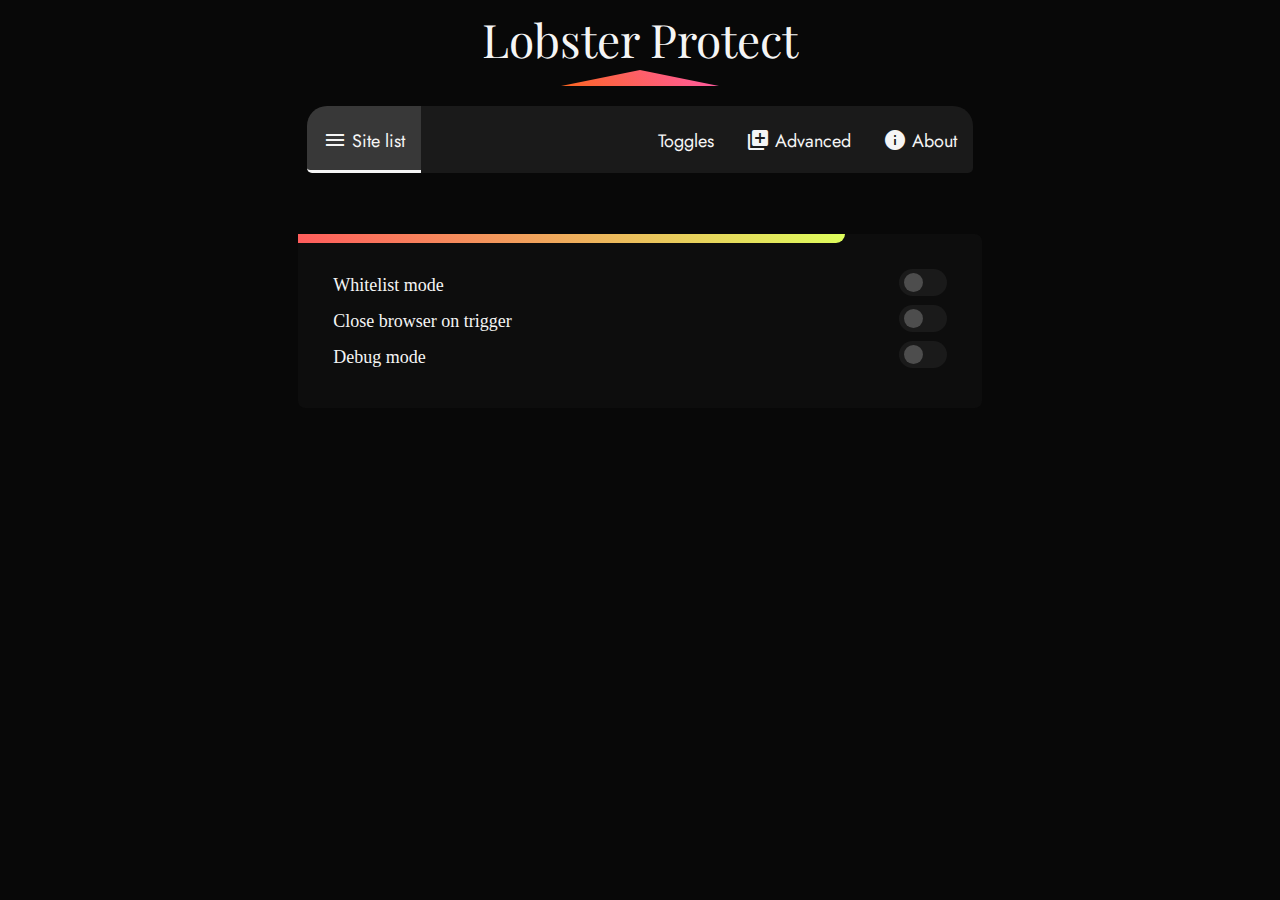
<file: page/index.html>
<!DOCTYPE html>
<html>

<head>
	<title>LobsterProtect | Settings</title>
	
	<!-- Preconnecting to google fonts -->
	<link rel="preconnect" href="https://fonts.googleapis.com">
	<link rel="preconnect" href="https://fonts.gstatic.com" crossorigin>
	
	<!-- Some fonts from google fonts -->
	<!--¿reg-->
	
		<!-- Playfair -->
		<link href="https://fonts.googleapis.com/css2?family=Playfair+Display:ital,wght@0,400..900;1,400..900&display=swap" rel="stylesheet">
		
		<!-- Jost -->
		<link href="https://fonts.googleapis.com/css2?family=Jost:ital,wght@0,100..900;1,100..900&display=swap" rel="stylesheet">
	<!--?reg-->
	
	<!-- Icons from google fonts -->
	<!--¿reg-->
	<link href="https://fonts.googleapis.com/icon?family=Material+Icons" rel="stylesheet">
	<!--?reg-->
	
	<!-- Modular stylesheets -->
	<link rel="stylesheet" href="styles/classes.css"> <!-- Classes for certain items -->
	<link rel="stylesheet" href="styles/globals.css"> <!-- Styling elements themselves -->
	<link rel="stylesheet" href="styles/ids.css"> <!-- Unique things that aren't elements. -->
	
	<link rel="stylesheet" href="styles/vars.css"> <!-- variables for the previous css files -->
	
</head>

<body>
	<h1 id="title">Lobster Protect</h1>
	
	<!-- Navigation bar --> 
	<!--¿reg-->
	<nav>
		
		<label class="navbar-button">
			<input name="navbar" type="radio" class="navbar-inv-radio" checked="true">
			<span class="navbar-button-bg navbar-left"></span>
			<span class="navbar-button-text">
				<span class="material-icons navbar-icon">
					menu
				</span> Site list
			</span>
		</label>
		
		<label class="navbar-button">
			<input name="navbar" type="radio" class="navbar-inv-radio" >
			<span class="navbar-button-bg"></span>
			<span class="navbar-button-text">
				<span class="material-icons navbar-icon">
					toggle_on
				</span> Toggles
			</span>
		</label>
		
		
		<label class="navbar-button">
			<input name="navbar" type="radio" class="navbar-inv-radio">
			<span class="navbar-button-bg"></span>
			<span class="navbar-button-text">
				<span class="material-icons navbar-icon">
					library_add
				</span> Advanced
			</span>
		</label>
		
		<label class="navbar-button">
			<input name="navbar" type="radio" class="navbar-inv-radio">
			<span class="navbar-button-bg navbar-right"></span>
			<span class="navbar-button-text">
				<span class="material-icons navbar-icon">
					info
				</span> About
			</span>
		</label>
	</nav>
	<!--?reg-->
	
	<!-- 
	The funny swapping area.
	These divs are all hidden and shown with javascript when the user clicks on the navbar, 
	so we can display an animation when we change sections 
	-->
	<!--¿reg-->
	<div class="wrapper-center separate-top">
		
		<!-- Site list section -->
		<!-- ¿reg -->
		<section id="sitelist-section">
			
		</section>
		<!-- ?reg -->
		
		
		<!-- The toggles section. -->
		<!-- ¿reg -->
		<section id="toggles-section">
			<div id="toggles-section-bg">
				
				<table id="toggles-section-table">
					
					<!--Whitelist Mode toggle ¿reg-->
					<tr>
						
						<!-- The name of the setting -->
						<td>
							<div class="tooltip-container">
								Whitelist mode
								<span class="tooltip-text">
									Any site that isn't on the site list now triggers Lobster Protect.
								</span>
							</div>
						</td>
						
						<!-- The toggle button -->
						<td>
							<label class="switch-container">
								<input type="checkbox" class="inv-checkbox">
								<span class="switch-bg"></span>
								<span class="switch-border"></span>
							</label>
						</td>
					</tr>
					<!--?reg-->
					
					<!-- Close browser on trigger toggle ¿reg-->
					<tr>
						
						<!-- The name of the setting -->
						<td>
							<div class="tooltip-container">
								Close browser on trigger
								<span class="tooltip-text">
									This is a tooltip.
								</span>
							</div>
						</td>
						
						<!-- The toggle button -->
						<td>
							<label class="switch-container">
								<input type="checkbox" class="inv-checkbox">
								<span class="switch-bg"></span>
								<span class="switch-border"></span>
							</label>
						</td>
					</tr>
					<!--?reg-->
					
					<!-- Debug Mode toggle ¿reg-->
					<tr>
						
						<!-- The name of the setting -->
						<td>
							<div class="tooltip-container">
								Debug mode
								<span class="tooltip-text">
									This is a tooltip.
								</span>
							</div>
						</td>
						
						<!-- The toggle button -->
						<td>
							<label class="switch-container">
								<input type="checkbox" class="inv-checkbox">
								<span class="switch-bg"></span>
								<span class="switch-border"></span>
							</label>
						</td>
					</tr>
					<!--?reg-->
					
				</table>
			</div>
		</section>
		<!--?reg-->
		
		
	</div>
	<!--?reg-->
	
	
	
</body>

</html>
</file>
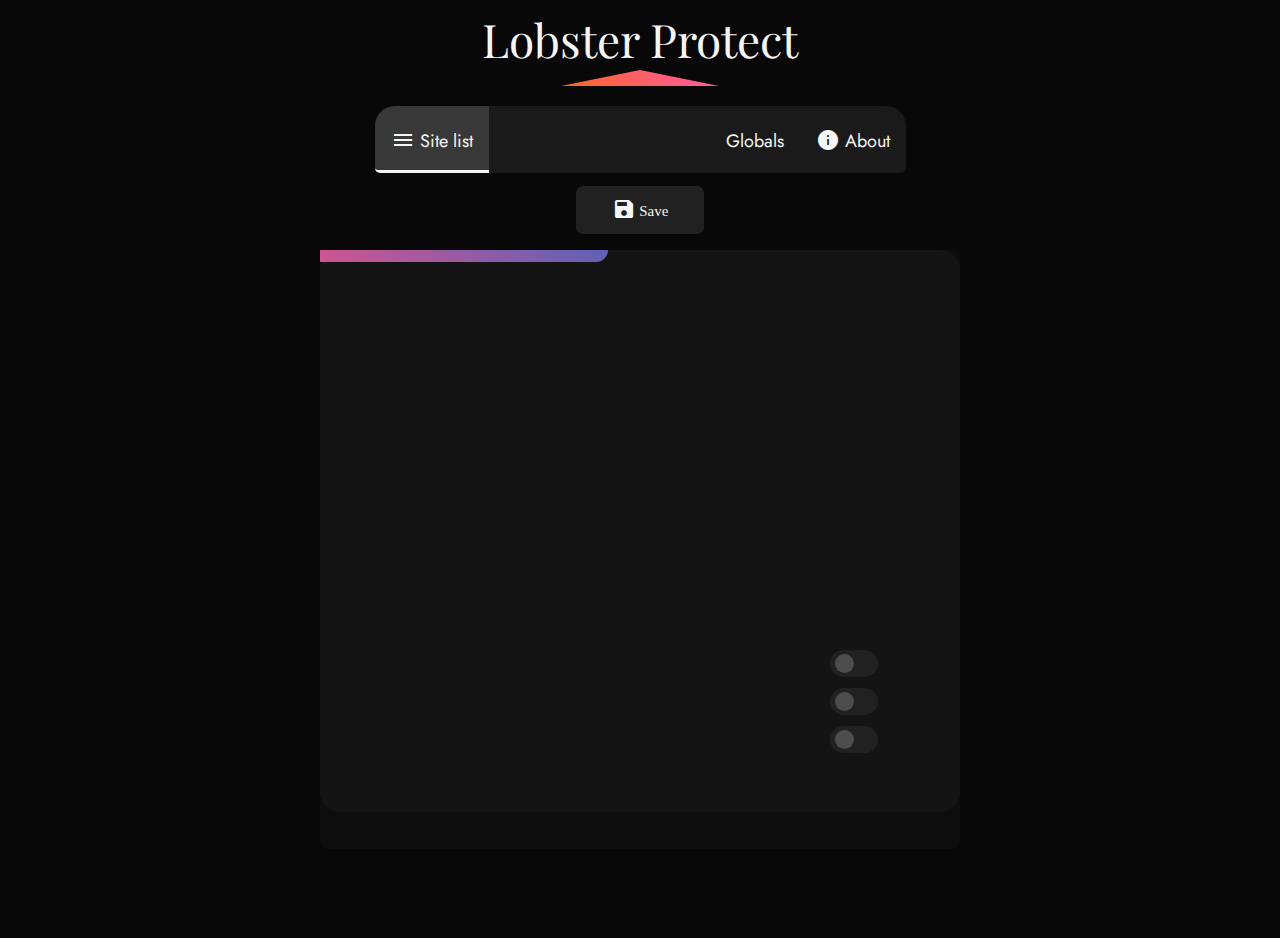
<file: src/options_page/index.html>
<!DOCTYPE html>
<html>

<head>
	<meta charset="UTF-8" name="viewport" content="width=device-width, initial-scale=1">
	<title>LobsterProtect | Settings</title>

	<!-- Preconnecting to google fonts -->
	<link rel="preconnect" href="https://fonts.googleapis.com">
	<link rel="preconnect" href="https://fonts.gstatic.com" crossorigin>

	<!-- Some fonts from google fonts -->
	<!--¿reg-->

	<!-- Playfair -->
	<link href="https://fonts.googleapis.com/css2?family=Playfair+Display:ital,wght@0,400..900;1,400..900&display=swap"
		rel="stylesheet">

	<!-- Jost -->
	<link href="https://fonts.googleapis.com/css2?family=Jost:ital,wght@0,100..900;1,100..900&display=swap"
		rel="stylesheet">

	<!-- Roboto Flex -->
	<link href="https://fonts.googleapis.com/css2?family=Roboto+Flex:opsz,wght@8..144,100..1000&display=swap"
		rel="stylesheet">


	<!--?reg-->

	<!-- Icons from google fonts -->
	<!-- 
	Yes i know you're supposed to only import the ones you're using, 
	but idc i don't wanna be going back up here every time i want a new icon frick u
	-->
	<link href="https://fonts.googleapis.com/icon?family=Material+Icons" rel="stylesheet">

	<!-- Modular stylesheets -->
	<link rel="stylesheet" href="styles/classes.css"> <!-- Classes for certain items -->
	<link rel="stylesheet" href="styles/globals.css"> <!-- Styling elements themselves -->
	<link rel="stylesheet" href="styles/ids.css"> <!-- Unique things that aren't elements. -->

	<link rel="stylesheet" href="styles/vars.css"> <!-- variables for the previous css files -->

	<!-- Utils for the below js file -->
	<script src="../utils/classes.js"></script>
	<script src="../utils/enums.js"></script>

	<script src="js/main.js"></script>
	<script src="js/init.js"></script>
</head>

<body class="preload">
	<h1 id="title">Lobster Protect</h1>

	<!-- Navigation bar -->
	<!--¿reg-->
	<nav>

		<label class="navbar-button">
			<input name="navbar" type="radio" class="navbar-inv-radio" ref="sitelist-section" checked="true">
			<span class="navbar-button-bg navbar-left"></span>
			<span class="navbar-button-text">
				<span class="material-icons navbar-icon">
					menu
				</span> Site list
			</span>
		</label>

		<label class="navbar-button">
			<input name="navbar" type="radio" class="navbar-inv-radio" ref="globals-section">
			<span class="navbar-button-bg"></span>
			<span class="navbar-button-text">
				<span class="material-icons navbar-icon">
					toggle_on
				</span> Globals
			</span>
		</label>

		<label class="navbar-button">
			<input name="navbar" type="radio" class="navbar-inv-radio" ref="about-section">
			<span class="navbar-button-bg navbar-right"></span>
			<span class="navbar-button-text">
				<span class="material-icons navbar-icon">
					info
				</span> About
			</span>
		</label>
	</nav>
	<!--?reg-->

	<!-- 
	The funny swapping area.
	These divs are all hidden and shown with javascript when the user clicks on the navbar, 
	so we can display an animation when we change sections 
	-->
	<!--#####################################################-->
	<div class="wrapper-center separate-top">

		<!-- The SAVE button -->
		<label class="button-hb save-button separate-bottom clean">
			<span class="button-bg" id="stay-clean">
				<span class="button-text">
					<!-- icon -->
					<span class="material-icons navbar-icon">
						save
					</span>
					Save
				</span>
			</span>
			<button id="save-button" class="inv-button"></button>
		</label>

		<div class="outer">
			<!-- Site list section -->
			<section id="sitelist-section" class="inner content-show">
				<!-- ¿reg -->
				<h1 class="title-2 grad-underline">Site list</h1>

				<!-- Addsite button -->
				<div id="entry-handler-container">
					<!-- The entry data -->
					<input type="text" class="input-prompt" placeholder="www.hostname.com" id="entry-name-input">

					<!-- the button. -->
					<label class="button-hb">
						<span class="button-bg">
							<span class="button-text">
								<!-- icon -->
								<span class="material-icons">
									add
								</span>
							</span>
						</span>
						<button id="addsite-button-inv-button" class="inv-button"></button>
					</label>
				</div>

				<div id="sitelist-container">
					<span id="sitelist-header-name" class="grad-underline">Site name</span>
					<span id="sitelist-header-options" class="grad-underline">Options</span>

					<!-- The items below are generated by javascript. They correspond to the entries. -->
				</div>

				<!-- The placeholder that we only show when there's no sites on the site list. -->
				<div id="sitelist-placeholder-container">
					<span id="placeholder-title">
						🥳Welcome to LobsterProtect!
					</span>

					<span id="placeholder-body">
						It seems like you don't have any sites loaded... No worries! You can add some yourself using the input
						above! —
						Or use one of these sitelist presets!
					</span>

					<!-- The placeholder buttons -->
					<div id="presets-container">
						<label class="preset-hitbox">
							<span class="preset-name">Lobster 🦞</span>
							<input type="button" class="inv-button preset-button">
						</label>

						<label class="preset-hitbox">
							<span class="preset-name">Responsible Adult 👷‍♂️</span>
							<input type="button" class="inv-button preset-button"
								args='["www.instagram.com", "www.tiktok.com", "www.facebook.com", "www.reddit.com", "old.reddit.com"]'>
						</label>

						<label class="preset-hitbox">
							<span class="preset-name">No-no sites ❌</span>
							<input type="button" class="inv-button preset-button">
						</label>
					</div>
				</div>
			</section>
			<!-- ?reg -->

			<!-- The Globals section. -->
			<section id="globals-section" class="inner content-hide">
				<!-- ¿reg -->
				<div id="globals-section-bg">

					<div class="globals-area-container">
						<span class="grad-underline globals-area-title">Trigger options</span>

						<!-- option -->
						<div class="tooltip-container">
							Action
							<span class="tooltip-text">
								Determines what LobsterProtect will do when it detects you are on a forbidden site.
							</span>
						</div>

						<!-- button -->
						<select class="select-prompt dirty" id="action-select">
							<option value="1">Close the browser.</option>
							<option value="2">Redirect to another site.</option>
						</select>

						<!-- ### New row. ### -->

						<!-- option -->
						<div class="tooltip-container">
							Redirect URL
							<span class="tooltip-text">
								If <b>Action</b> is 'Redirect to another site'.<br> You will be redirected to the site you put in here.
							</span>
						</div>

						<!-- button -->
						<input type="text" class="input-prompt small-prompt dirty" placeholder="www.hostname.com"
							id="redirect-url-input">

					</div>

					<div class="globals-area-container">
						<span class="grad-underline globals-area-title">Toggles area</span>

						<!-- option -->
						<div class="tooltip-container">
							Whitelist mode
							<span class="tooltip-text">
								Any site that <i>isn't</i> on the site list now triggers LobsterProtect.
							</span>
						</div>

						<!-- button -->
						<label class="switch-container dirty">
							<input type="checkbox" class="inv-checkbox" id="whitelist-inv-checkbox">
							<span class="switch-bg"></span>
							<span class="switch-border"></span>
						</label>

						<!-- ### new row. ### -->

						<!-- option -->
						<div class="tooltip-container">
							Trigger-happy mode
							<span class="tooltip-text">
								Treats the site list as a list of keywords to look for in the hostname instead of explicit hostnames.
								E.g: <br>
								An entry with a name of <code>discord</code> or <code>www.discord.com</code> won't trigger when you're
								on
								<code>discord.com</code> if Trigger-happy is disabled, because neither <code>discord</code> nor
								<code>www.discord.com</code>
								match <strong>exactly</strong> with <code>discord.com</code>.
							</span>
						</div>

						<!-- button -->
						<label class="switch-container dirty">
							<input type="checkbox" class="inv-checkbox" id="th-inv-checkbox">
							<span class="switch-bg"></span>
							<span class="switch-border"></span>
						</label>

						<!-- ### new row. ### -->

						<!-- option -->
						<div class="tooltip-container">
							Debug mode
							<span class="tooltip-text">
								Makes the DevTools console more chatty. If you're including screenshots or logs, please enable this.
							</span>
						</div>

						<!-- button -->
						<label class="switch-container dirty">
							<input type="checkbox" class="inv-checkbox" id="debug-inv-checkbox">
							<span class="switch-bg"></span>
							<span class="switch-border"></span>
						</label>
					</div>
				</div>
			</section>
		</div>
	</div>
	<!--#######################################################-->



</body>

</html>
</file>
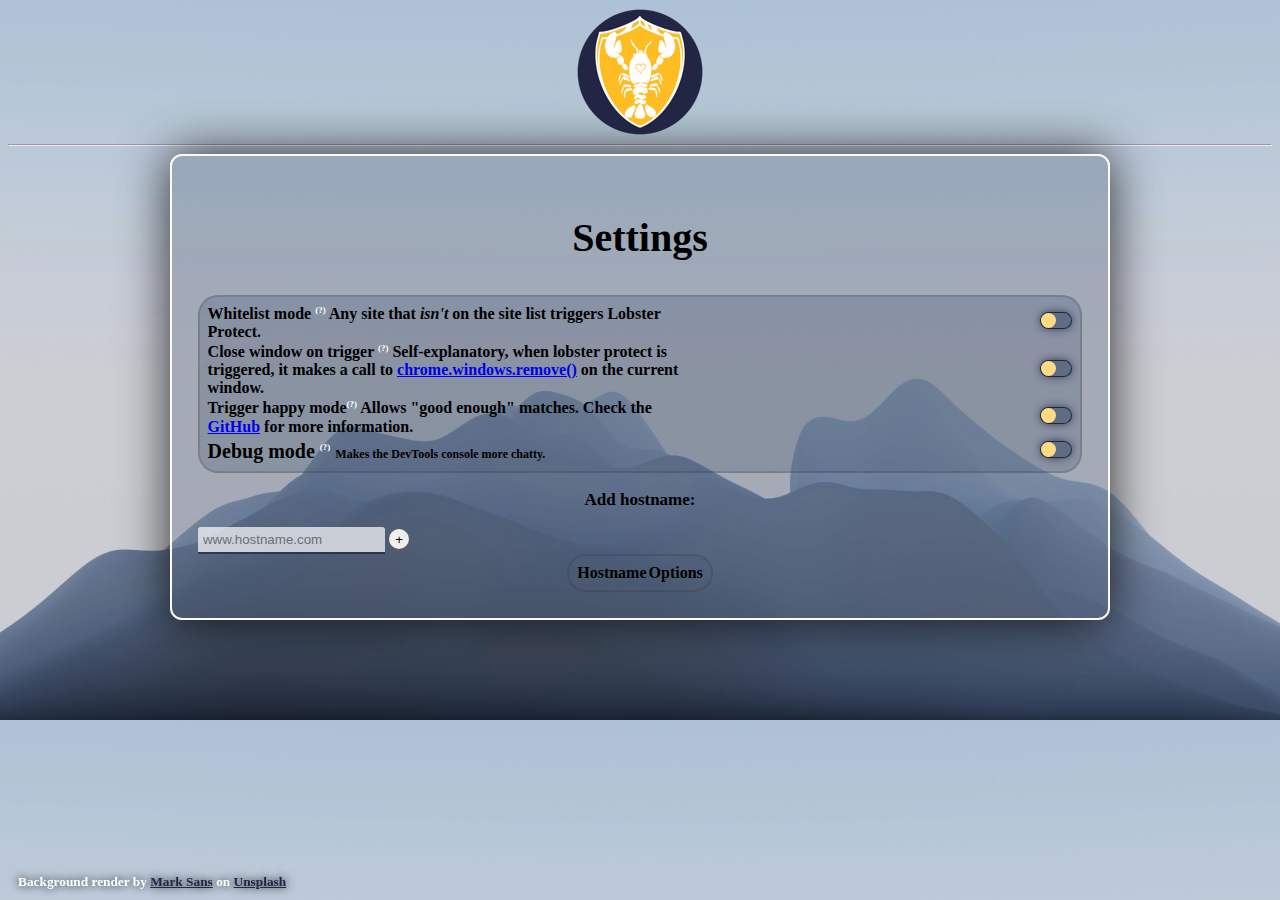
<file: ui/settings.html>
<!DOCTYPE html>
<html>

<head>
	<title>Lobster Protect - Settings</title>
	<link rel="stylesheet" href="settings.css">
	<link rel="stylesheet" href="https://fonts.googleapis.com/css?family=Inter">
	<link rel="stylesheet" href="https://fonts.googleapis.com/css?family=Coral+Pixels">
	<link rel="shortcut icon" href="img/logo64.png" type="image/x-icon">

</head>

<body>
	<div class="logo_area">
		<img src="img/logo128.png">
	</div>
	<hr>
	<div class="content_area">
		<div class="short_conf_area">
			<h2>Settings</h2>
			<table>
				<tr>
					<td>
						<div class="tooltip">Whitelist mode <sup style="color: #fff; font-size:xx-small;">(?)</sup>
							<span class="tooltiptext">Any site that <i>isn't</i> on the site list triggers Lobster
								Protect.</span>
						</div>
					</td>
					<td>
						<label class="slider">
							<input class="inv-checkbox" type="checkbox" id="whitelist-checkbox">
							<span class="slider_switch"></span>
						</label>
					</td>
				</tr>
				<tr>
					<td>
						<div class="tooltip">Close window on trigger <sup
								style="color: #fff; font-size:xx-small;">(?)</sup>
							<span class="tooltiptext">Self-explanatory, when lobster protect is triggered, it makes a
								call to <a
									href="https://developer.chrome.com/docs/extensions/reference/api/windows#method-remove">chrome.windows.remove()</a>
								on the current window.</span>
						</div>
					</td>
					<td>
						<label class="slider">
							<input class="inv-checkbox" type="checkbox" id="closeont-checkbox">
							<span class="slider_switch"></span>
						</label>
					</td>
				</tr>
				<tr>
					<td>
						<div class="tooltip">Trigger happy mode<sup style="color: #fff; font-size:xx-small;">(?)</sup>
							<span class="tooltiptext">Allows "good enough" matches.
								Check
								the <a href="https://github.com/hillthebingus">GitHub</a> for more information.
							</span>
						</div>
					</td>
					<td>
						<label class="slider">
							<input class="inv-checkbox" type="checkbox" id="trigger-happy-checkbox">
							<span class="slider_switch"></span>
						</label>
					</td>
				</tr>
				<tr>
					<td>
					</td>
				</tr>
				<tr>
					<td>
						<div class="tooltip" style="font-size: 20px;">Debug mode <sup
								style="color: #fff; font-size:xx-small;">(?)</sup>
							<span class="tooltiptext" style="font-size: 12px">Makes the DevTools console more chatty.
							</span>
						</div>
					</td>
					<td>
						<label class="slider">
							<input class="inv-checkbox" type="checkbox" id="dbgmode-checkbox">
							<span class="slider_switch"></span>
						</label>
					</td>
				</tr>
			</table>
		</div>
		<div class="list_conf_area">
			<div id="site_prompt">
				<p style="text-align: center; font-size: 17px;">Add hostname:</p>
				<input type="text" id="addsite-text" placeholder="www.hostname.com">
				<input type="button" id="addsite-button" value="+">
			</div>

			<table id="list_area">
				<th>Hostname</th>
				<th>Options</th>
			</table>
		</div>
	</div>
</body>
<footer id="credits">Background render by <a
		href="https://unsplash.com/@marksans?utm_content=creditCopyText&utm_medium=referral&utm_source=unsplash">Mark
		Sans</a> on <a
		href="https://unsplash.com/photos/a-group-of-mountains-that-are-in-the-sky-3jj4-HXXa_0?utm_content=creditCopyText&utm_medium=referral&utm_source=unsplash">Unsplash</a>
</footer>
<script src="settings.js"></script>

</html>
</file>
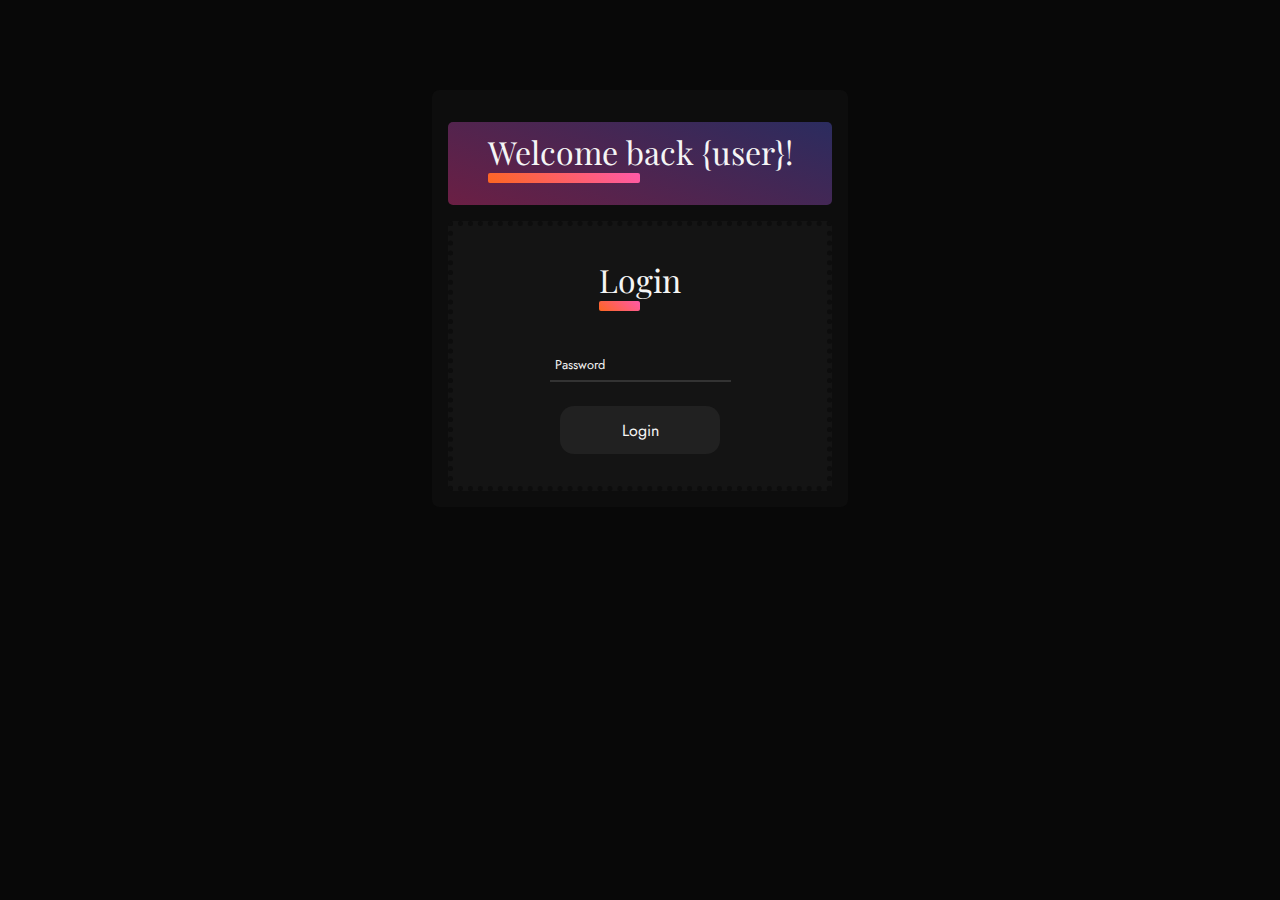
<file: src/options_page/login.html>
<!DOCTYPE html>
<html lang="en">

<head>
	<meta charset="UTF-8">
	<meta name="viewport" content="width=device-width, initial-scale=1">
	<title>Register | LobsterProtect</title>


	<!-- fonts -->
	<!-- ¿reg -->
	<!-- Playfair -->
	<link href="https://fonts.googleapis.com/css2?family=Playfair+Display:ital,wght@0,400..900;1,400..900&display=swap"
		rel="stylesheet">

	<!-- Jost -->
	<link href="https://fonts.googleapis.com/css2?family=Jost:ital,wght@0,100..900;1,100..900&display=swap"
		rel="stylesheet">

	<!-- Roboto Flex -->
	<link href="https://fonts.googleapis.com/css2?family=Roboto+Flex:opsz,wght@8..144,100..1000&display=swap"
		rel="stylesheet">
	<!-- ?reg -->

	<link rel="stylesheet" href="styles/vars.css">
	<link rel="stylesheet" href="styles/login.css">

	<script src="js/security.js"></script>
</head>

<body>
	<div class="wrapper">
		<section class="box title-area welcome-login">
			<h2 class="grad-underline title normal-wrap " id="welcome-message">Welcome back {user}!</h2>
		</section>

		<div class="box input-container">
			<h3 class="grad-underline title title-separation">Login</h3>

			<label class="text-input-hb">
				<span class="text-input-label">Password</span>
				<input class="text-input-text" type="password" name="password" placeholder=" ">
			</label>

			<label class="button-hb">
				<span class="button-label">Login</span>
				<input type="button" class="button-inv-button" id="login-button">
			</label>

		</div>
	</div>
</body>

</html>
</file>
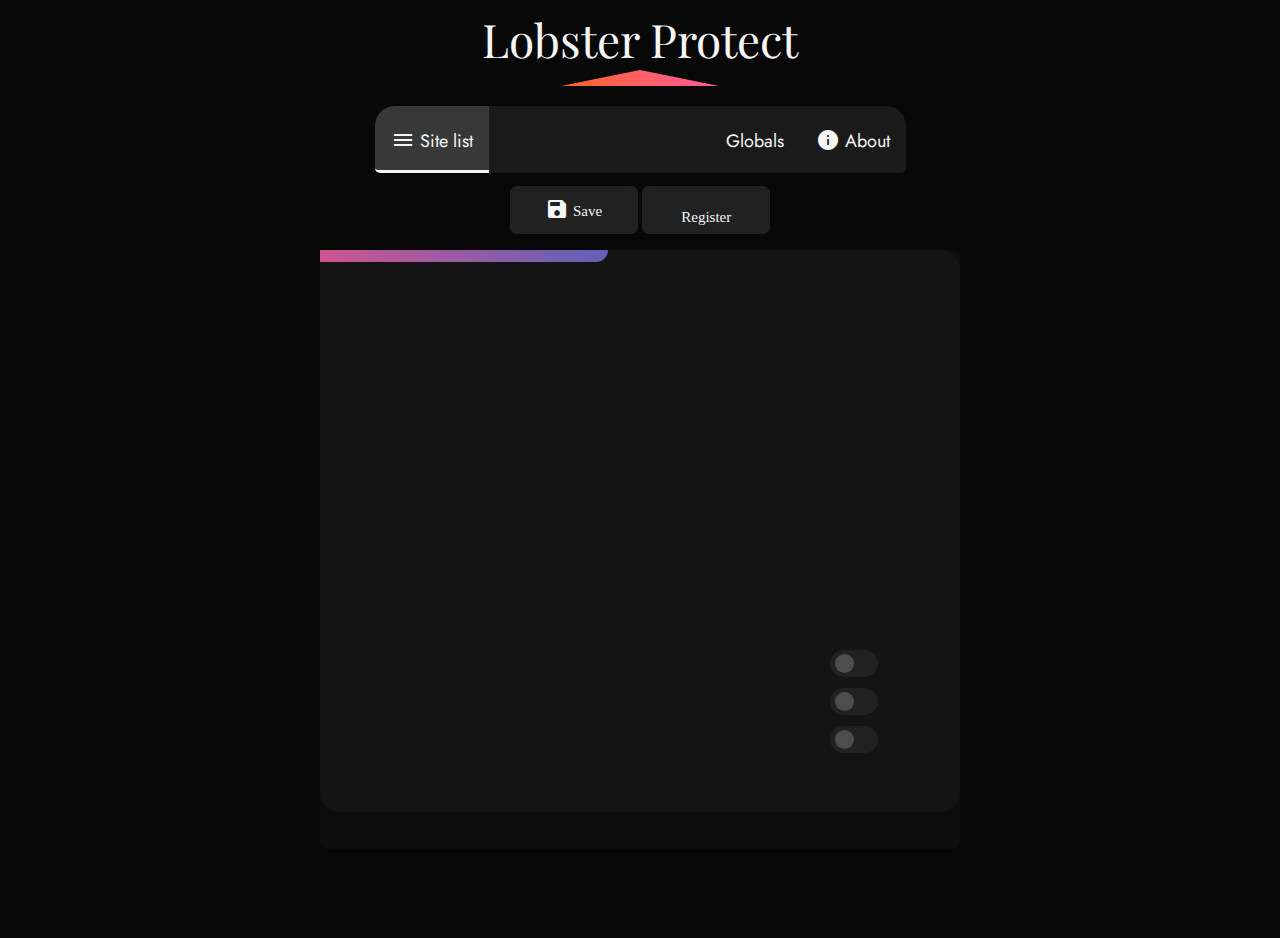
<file: src/options_page/main.html>
<!DOCTYPE html>
<html>

<head>
	<meta charset="UTF-8" name="viewport" content="width=device-width, initial-scale=1">
	<title>LobsterProtect | Settings</title>

	<!-- Preconnecting to google fonts -->
	<link rel="preconnect" href="https://fonts.googleapis.com">
	<link rel="preconnect" href="https://fonts.gstatic.com" crossorigin>

	<!-- Some fonts from google fonts -->
	<!--¿reg-->

	<!-- Playfair -->
	<link href="https://fonts.googleapis.com/css2?family=Playfair+Display:ital,wght@0,400..900;1,400..900&display=swap"
		rel="stylesheet">

	<!-- Jost -->
	<link href="https://fonts.googleapis.com/css2?family=Jost:ital,wght@0,100..900;1,100..900&display=swap"
		rel="stylesheet">

	<!-- Roboto Flex -->
	<link href="https://fonts.googleapis.com/css2?family=Roboto+Flex:opsz,wght@8..144,100..1000&display=swap"
		rel="stylesheet">


	<!--?reg-->

	<!-- Icons from google fonts -->
	<!-- 
	Yes i know you're supposed to only import the ones you're using, 
	but idc i don't wanna be going back up here every time i want a new icon frick u
	-->
	<link href="https://fonts.googleapis.com/icon?family=Material+Icons" rel="stylesheet">

	<!-- Modular stylesheets -->
	<link rel="stylesheet" href="styles/classes.css"> <!-- Classes for certain items -->
	<link rel="stylesheet" href="styles/globals.css"> <!-- Styling elements themselves -->
	<link rel="stylesheet" href="styles/ids.css"> <!-- Unique things that aren't elements. -->

	<link rel="stylesheet" href="styles/vars.css"> <!-- variables for the previous css files -->

	<!-- Utils for the below js file -->
	<script src="../utils/classes.js"></script>
	<script src="../utils/enums.js"></script>

	<script src="js/main.js"></script>
	<script src="js/init.js"></script>
</head>

<body class="preload">
	<h1 id="title">Lobster Protect</h1>

	<!-- Navigation bar -->
	<!--¿reg-->
	<nav>

		<label class="navbar-button">
			<input name="navbar" type="radio" class="navbar-inv-radio" ref="sitelist-section" checked="true">
			<span class="navbar-button-bg navbar-left"></span>
			<span class="navbar-button-text">
				<span class="material-icons navbar-icon">
					menu
				</span> Site list
			</span>
		</label>

		<label class="navbar-button">
			<input name="navbar" type="radio" class="navbar-inv-radio" ref="globals-section">
			<span class="navbar-button-bg"></span>
			<span class="navbar-button-text">
				<span class="material-icons navbar-icon">
					toggle_on
				</span> Globals
			</span>
		</label>

		<label class="navbar-button">
			<input name="navbar" type="radio" class="navbar-inv-radio" ref="about-section">
			<span class="navbar-button-bg navbar-right"></span>
			<span class="navbar-button-text">
				<span class="material-icons navbar-icon">
					info
				</span> About
			</span>
		</label>
	</nav>
	<!--?reg-->

	<!-- 
	The funny swapping area.
	These divs are all hidden and shown with javascript when the user clicks on the navbar, 
	so we can display an animation when we change sections 
	-->
	<!--#####################################################-->
	<div class="wrapper-center separate-top">

		<!-- The SAVE button -->
		<label class="button-hb save-button separate-bottom clean">
			<span class="button-bg" id="stay-clean">
				<span class="button-text">
					<!-- icon -->
					<span class="material-icons navbar-icon">
						save
					</span>
					Save
				</span>
			</span>
			<button id="save-button" class="inv-button"></button>
		</label>

		<!-- The Register button this should only show up if we chose to skip registration -->

		<label id="register-button" class="button-hb save-button separate-bottom">
			<span class="button-bg">
				<span class="button-text">
					<!-- icon -->
					<span class="material-icons navbar-icon">
						login
					</span>
					Register
				</span>
			</span>
			<button class="inv-button"></button>
		</label>

		<div class="outer">
			<!-- Site list section -->
			<section id="sitelist-section" class="inner content-show">
				<!-- ¿reg -->

				<h1 class="title-2 grad-underline">Site list</h1>

				<!-- Addsite button -->
				<div id="entry-handler-container">
					<!-- The entry data -->
					<input type="text" class="input-prompt" placeholder="www.hostname.com" id="entry-name-input">

					<!-- the button. -->
					<label class="button-hb">
						<span class="button-bg">
							<span class="button-text">
								<!-- icon -->
								<span class="material-icons">
									add
								</span>
							</span>
						</span>
						<button id="addsite-button-inv-button" class="inv-button"></button>
					</label>
				</div>

				<div id="sitelist-container">
					<span id="sitelist-header-name" class="grad-underline">Site name</span>
					<span id="sitelist-header-options" class="grad-underline">Options</span>

					<!-- The items below are generated by javascript. They correspond to the entries. -->
				</div>

				<!-- The placeholder that we only show when there's no sites on the site list. -->
				<div id="sitelist-placeholder-container">
					<span id="placeholder-title">
						🥳Welcome to LobsterProtect!
					</span>

					<span id="placeholder-body">
						It seems like you don't have any sites loaded... No worries! You can add some yourself using the input
						above! —
						Or using one of these presets to get you started!
					</span>

					<!-- The placeholder buttons -->
					<div id="presets-container">
						<label class="preset-hitbox">
							<span class="preset-name">Lobster 🦞</span>
							<input type="button" class="inv-button preset-button"
								sitelist='["adfoc.us", "armortrims.com", "artfight.net", "aternos.org", "bloxorz.io", "curseforge.com", "discord.com", "garticphone.com", "jackbox.tv", "live.com", "mail.google.com", "mapmaking.fr", "minecraft.net", "nexusmods.com", "optifine.net", "planetminecraft.com", "skribbl.io", "spotify.com", "stardew.info", "stardewvalleywiki.com", "vanillatweaks.net", "biblegateway.com", "google.com"]'
								preset_opts='{ "debug": false, "whitelist": true, "trigger_happy": true, "on_trigger": {"action": 2, "redirect": ""} }'>
						</label>

						<label class="preset-hitbox">
							<span class="preset-name">Responsible Adult 👷‍♂️</span>
							<input type="button" class="inv-button preset-button"
								sitelist='["www.instagram.com", "www.tiktok.com", "www.facebook.com", "www.reddit.com", "old.reddit.com"]'
								preset_opts='{ "debug": false, "whitelist": false, "trigger_happy": false, "on_trigger": {"action": 3, "redirect": "www.github.com"} }'>
						</label>

						<label class="preset-hitbox">
							<span class="preset-name">No-no sites ❌</span>
							<input type="button" class="inv-button preset-button" sitelist='["omegle.com", "chatroulette.com", "tinder.com", "888casino.com", "casumo.com", "betonline.ag", "freespin.com", "pornhub.com", "youporn.com", "xvideos.com", "chaturbate.com", "bongacams.com", "livejasmin.com"]'
								preset_opts='{ "debug": false, "whitelist": false, "trigger_happy": true, "on_trigger": {"action": 1, "redirect": ""} }'>
						</label>
					</div>
				</div>
			</section>
			<!-- ?reg -->

			<!-- The Globals section. -->
			<section id="globals-section" class="inner content-hide">
				<!-- ¿reg -->
				<div id="globals-section-bg">

					<div class="globals-area-container">
						<span class="grad-underline globals-area-title">Trigger options</span>

						<!-- option -->
						<div class="tooltip-container">
							Action
							<span class="tooltip-text">
								Determines what LobsterProtect will do when it detects you are on a forbidden site.
							</span>
						</div>

						<!-- button -->
						<select class="select-prompt dirty" id="action-select">
							<option value="1">Close the browser.</option>
							<option value="2">Close the tab.</option>
							<option value="3">Redirect to another site.</option>
						</select>

						<!-- ### New row. ### -->

						<!-- option -->
						<div class="tooltip-container">
							Redirect URL
							<span class="tooltip-text">
								If <b>Action</b> is 'Redirect to another site'.<br> You will be redirected to the site you put in here.
							</span>
						</div>

						<!-- button -->
						<input type="text" class="input-prompt small-prompt dirty" placeholder="www.hostname.com"
							id="redirect-url-input">

					</div>

					<div class="globals-area-container">
						<span class="grad-underline globals-area-title">Toggles area</span>

						<!-- option -->
						<div class="tooltip-container">
							Whitelist mode
							<span class="tooltip-text">
								Any site that <i>isn't</i> on the site list now triggers LobsterProtect.
							</span>
						</div>

						<!-- button -->
						<label class="switch-container dirty">
							<input type="checkbox" class="inv-checkbox" id="whitelist-inv-checkbox">
							<span class="switch-bg"></span>
							<span class="switch-border"></span>
						</label>

						<!-- ### new row. ### -->

						<!-- option -->
						<div class="tooltip-container">
							Trigger-happy mode
							<span class="tooltip-text">
								Treats the site list as a list of keywords to look for in the hostname instead of explicit hostnames.
								E.g: <br>
								An entry with a name of <code>discord</code> or <code>www.discord.com</code> won't trigger when you're
								on
								<code>discord.com</code> if Trigger-happy is disabled, because neither <code>discord</code> nor
								<code>www.discord.com</code>
								match <strong>exactly</strong> with <code>discord.com</code>.
							</span>
						</div>

						<!-- button -->
						<label class="switch-container dirty">
							<input type="checkbox" class="inv-checkbox" id="th-inv-checkbox">
							<span class="switch-bg"></span>
							<span class="switch-border"></span>
						</label>

						<!-- ### new row. ### -->

						<!-- option -->
						<div class="tooltip-container">
							Debug mode
							<span class="tooltip-text">
								Makes the DevTools console more chatty. If you're including screenshots or logs, please enable this.
							</span>
						</div>

						<!-- button -->
						<label class="switch-container dirty">
							<input type="checkbox" class="inv-checkbox" id="debug-inv-checkbox">
							<span class="switch-bg"></span>
							<span class="switch-border"></span>
						</label>
					</div>

				</div>
			</section>
			<!--?reg-->

			<section id="about-section" class="inner content-hide">
				<!-- ¿reg -->
				<div id="about-section-bg">
					<div class="area-container">
						<img src="../resources/img/logo128.png" alt="">
						<p class="about-text">
							<span class="bigger">Thank you for choosing LobsterProtect ♥️</span><br>
							Seriously. It means a lot to me.<br><br>
							Developed by <a href="https://github.com/hillthebingus">hillthebingus</a> on GitHub.<br>
							To report any bugs, read about the functionality, my promises to this project as a developer, or simply
							just read about my motivations for this project — Feel free to check out the <a
								href="https://github.com/hillthebingus/lobster-protect">GitHub for this project</a>!<br><br>
							Right now this project is only maintained by one person, if you wish to help me maintain this project or
							add new features, feel free to open a Pull Request!<br>
						</p>
					</div>
				</div>
			</section>
			<!-- ?reg -->
		</div>
	</div>
	<!--#######################################################-->



</body>

</html>
</file>
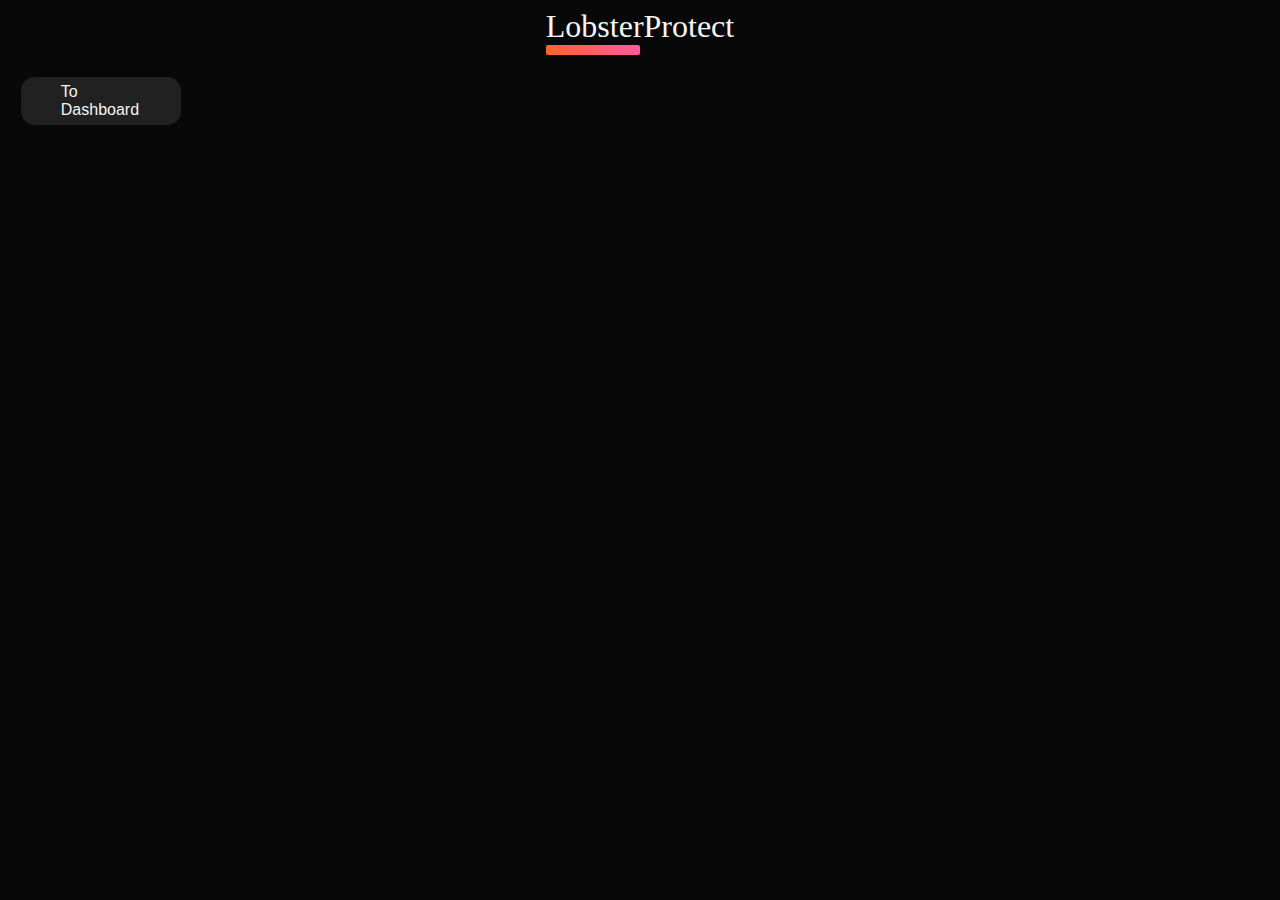
<file: src/options_page/popup.html>
<!DOCTYPE html>
<html lang="en">

<head>
	<meta charset="UTF-8">
	<meta name="viewport" content="width=device-width, initial-scale=1">

	<script src="js/popup.js"></script>
	<link rel="stylesheet" href="styles/classes.css">
	<link rel="stylesheet" href="styles/vars.css">
	<link rel="stylesheet" href="styles/login.css">
</head>

<body>
	<h2 class="title grad-underline">LobsterProtect</h2>

	<label class="button-hb" style="margin-left: .8rem;margin-top: 2rem; ">
		<span class="button-label">To Dashboard</span>
		<input type="button" class="button-inv-button" id="goto-button">
	</label>
</body>

</html>
</file>
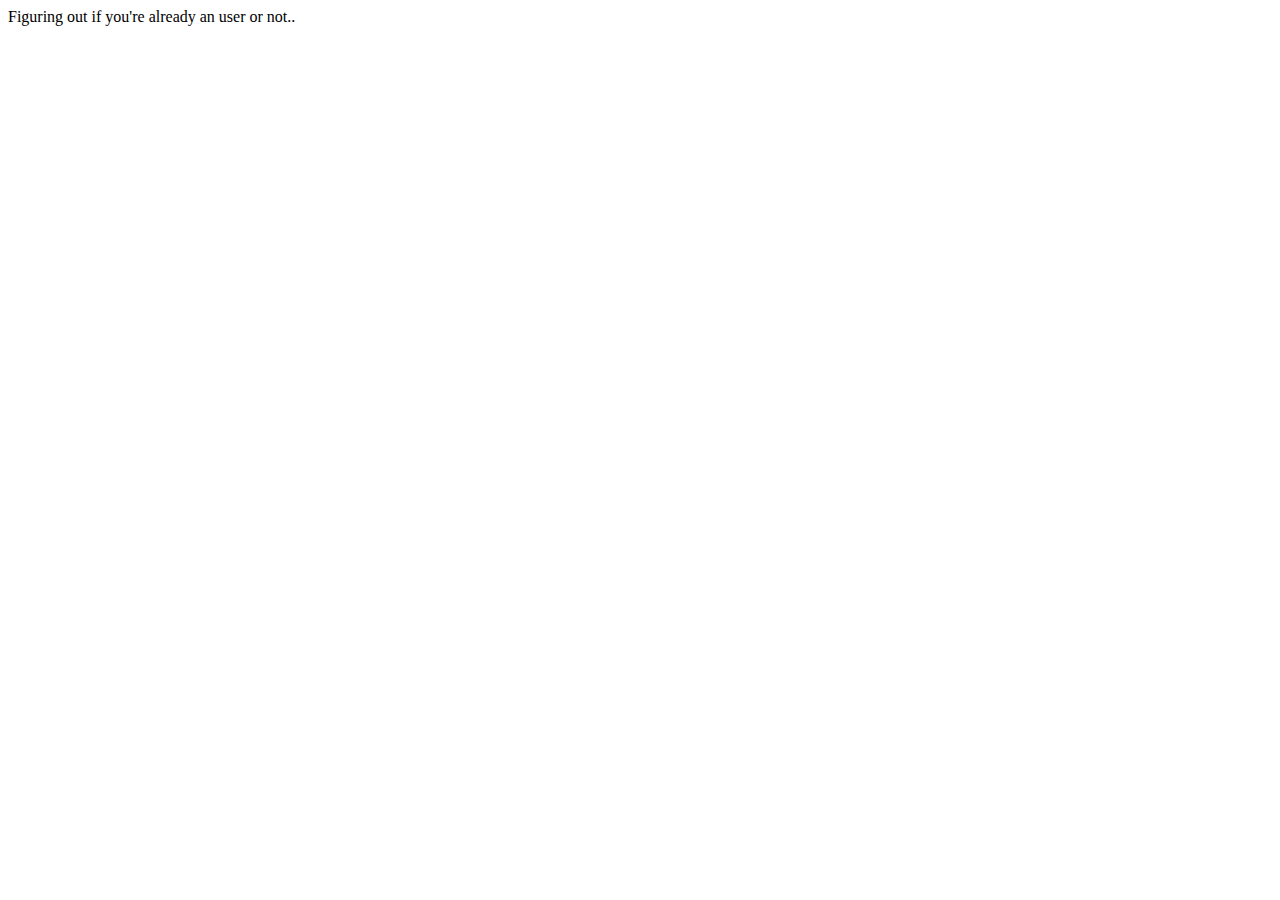
<file: src/options_page/redirect.html>
<!DOCTYPE html>
<html lang="en">

<head>
	<meta charset="UTF-8">
	<meta name="viewport" content="width=device-width, initial-scale=1">
	<title>Redirecting you to the appropriate page...</title>
	<script src="js/redirect.js"> </script>
</head>

<body>
	Figuring out if you're already an user or not..
</body>

</html>
</file>
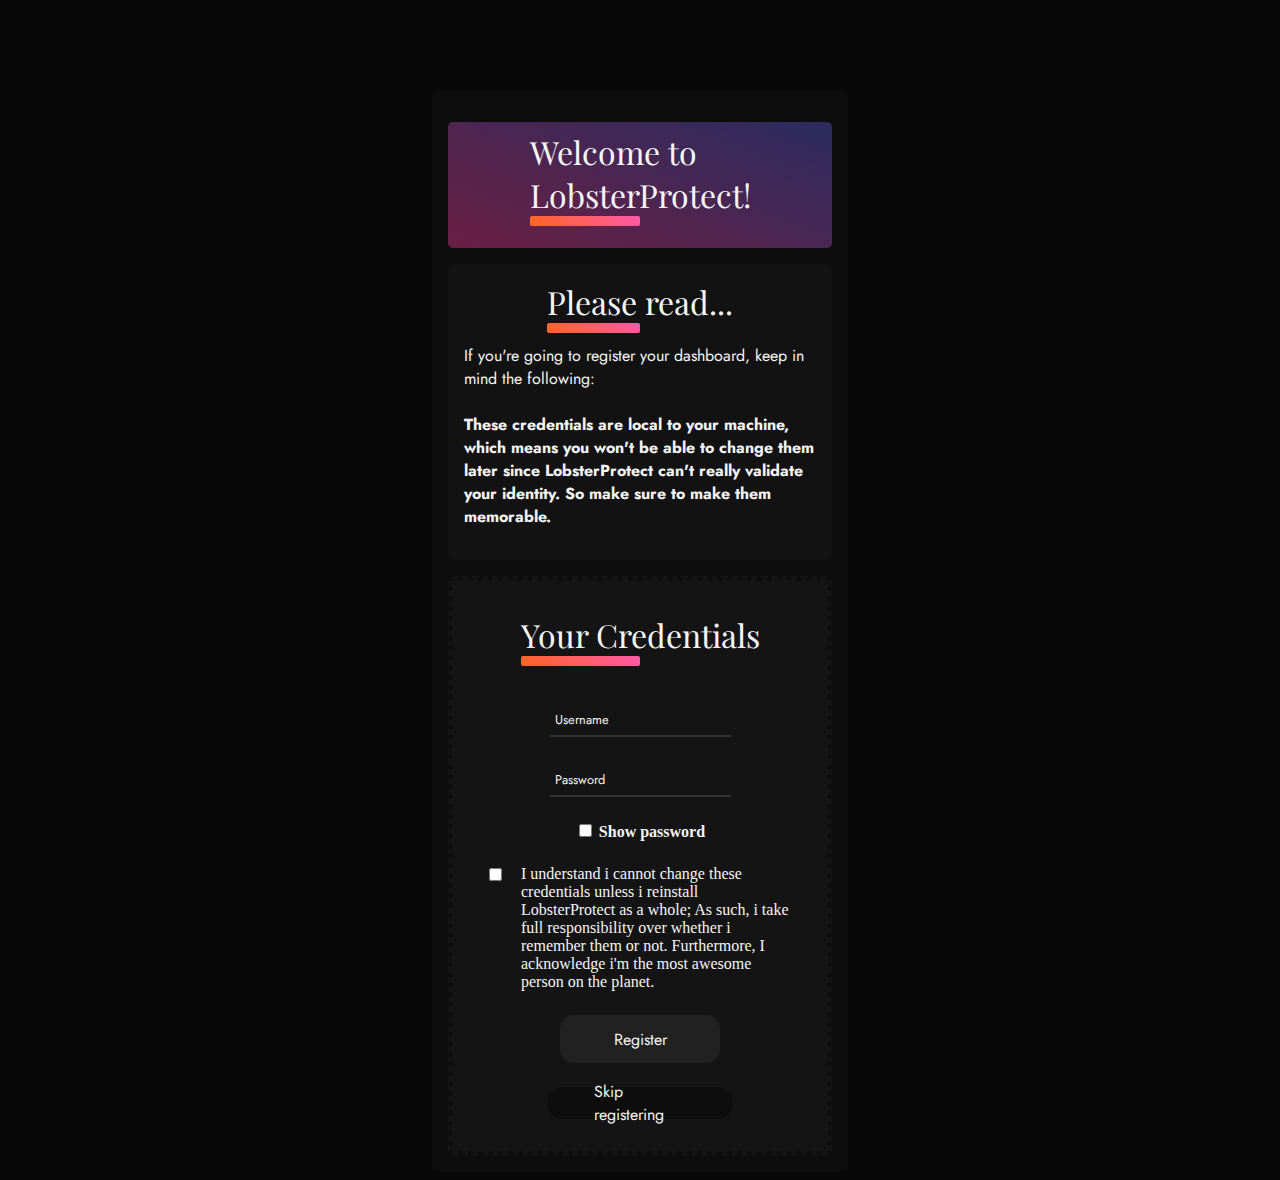
<file: src/options_page/register.html>
<!DOCTYPE html>
<html lang="en">

<head>
	<meta charset="UTF-8">
	<meta name="viewport" content="width=device-width, initial-scale=1">
	<title>Register | LobsterProtect</title>


	<!-- fonts -->
	<!-- ¿reg -->
	<!-- Playfair -->
	<link href="https://fonts.googleapis.com/css2?family=Playfair+Display:ital,wght@0,400..900;1,400..900&display=swap"
		rel="stylesheet">

	<!-- Jost -->
	<link href="https://fonts.googleapis.com/css2?family=Jost:ital,wght@0,100..900;1,100..900&display=swap"
		rel="stylesheet">

	<!-- Roboto Flex -->
	<link href="https://fonts.googleapis.com/css2?family=Roboto+Flex:opsz,wght@8..144,100..1000&display=swap"
		rel="stylesheet">
	<!-- ?reg -->

	<link rel="stylesheet" href="styles/vars.css">
	<link rel="stylesheet" href="styles/login.css">

	<script src="js/security.js"></script>
</head>

<body>
	<div class="wrapper">
		<section class="box title-area">
			<h2 class="grad-underline title" id="welcome-message">Welcome to LobsterProtect!</h2>
		</section>

		<section class="box text-area">
			<h3 class="grad-underline title title-separation">Please read...</h3>
			<p>
				If you're going to register your dashboard, keep in mind the following:<br><br>
				<span class="important">These credentials are local to your machine, which means you won't be able to change
					them later since LobsterProtect can't really validate your identity. So make sure to make them
					memorable.</span>
			</p>
		</section>

		<div class="box input-container">
			<h3 class="grad-underline title title-separation">Your Credentials</h3>

			<label class="text-input-hb">
				<span class="text-input-label">Username</span>
				<input class="text-input-text" type="text" name="username" placeholder=" ">
			</label>

			<label class="text-input-hb">
				<span class="text-input-label">Password</span>
				<input class="text-input-text" type="password" name="password" placeholder=" ">
			</label>

			<label for="reveal-pass" class="important">
				<input type="checkbox" id="reveal-pass">
				Show password
			</label>

			<label for="agreement" id="agreement-container">
				<input type="checkbox" name="agreement" id="agreement-checkbox">
				<span id="agreement-text">
					I understand i cannot change these credentials unless i reinstall LobsterProtect as a whole; As such, i
					take
					full responsibility over whether i remember them or not. Furthermore, I
					acknowledge i'm the most awesome person on the planet.
				</span>
			</label>

			<label class="button-hb">
				<span class="button-label">Register</span>
				<input type="button" class="button-inv-button" id="register-button">
			</label>

			<label class="button-hb dull">
				<span class="button-label">Skip registering</span>
				<input type="button" class="button-inv-button" id="no-register-button">
			</label>
		</div>
	</div>
</body>

</html>
</file>
<file: page/styles/classes.css>
/* The switch design, here's a lil explanation because it's a lil weird.
 * It we make 2 pseudo elements, the ::before and ::after, and we fade the ::after out
 * and the ::before in , creating the illusion that we're fading into a gradient*/
/*¿reg*/

/* The checkbox that marks the logic */
.inv-checkbox {
	display: none;
}

/* The hitbox of the slider */
.switch-container {
	position: relative;
	display: inline-block;	
	
	width: 48px;
	height: 27px;
	border-radius: var(--soft-radius)
}

/* The background of the slider */
.switch-bg {
	position: absolute;
	display: inline-block;
	
	width: 100%;
	height: 100%;
	border-radius: var(--medium-radius);
	
	inset: 0;
	z-index: 2;
	background:	var(--clr-switch-off);
	transition: .4s ease-out;
}

/* We turn this one off when the switch is checked */
.switch-bg::after,
.switch-bg::before
{
	content: '';
	display: inline-block;
	position: absolute;
	
	left: 10%;
	top: 14%;
	
	border-radius: var(--medium-radius);
	
	height: 70%;
	width: 40%;
	z-index: 4;
	
	background: 
		var(--clr-button-off);
	
	transition: .4s ease-out;
}

/* We turn this one on when it is checked */
.switch-bg::before
{	
	z-index: 3;
	opacity: 0;
	
	background: 
		linear-gradient(45deg, var(--clr-button-on));	
}

.switch-border
{
	position: absolute;
	display: inline-block;
	opacity: 0;
	
	background: linear-gradient(45deg, var(--clr-hlhl-gradient));
	margin: auto;
	
	z-index: 1;
	border-radius: var(--medium-radius);
	
	inset: 0;
	
	width: 100%;
	height: 100%;
	
	transition: .4s ease-out;
}

/* I'm sure there's a better way to create a 
 * transition into a gradient but i like can't be bothered */
.inv-checkbox:checked + .switch-bg::after
{
	opacity: 0;
}

.inv-checkbox:checked + .switch-bg::before
{
	opacity: 1;
}

.inv-checkbox:checked + .switch-bg::before,
.inv-checkbox:checked + .switch-bg::after
{
	transform: translateX(18px);
}

.inv-checkbox:checked + .switch-bg
{
	background: var(--clr-switch-on)
}

.inv-checkbox:checked ~ .switch-border
{
	opacity: 1;
	transform: scale(1.1, 1.1);
}


/*?reg*/

/* Wrapper for the main content */
/*¿reg*/
.wrapper-center {
	width: fit-content;
	text-align: center;
	
	margin: auto;
}
.separate-top {
	margin-top: 4rem;
}
/*?reg*/

/* Navigation bar buttons */
/*¿reg*/

.navbar-inv-radio
{
	display: none;
}

/* The hitbox of the radio button. */
.navbar-button
{
	position: relative;
	display: flex;
	
	width: fit-content;
	height: 4rem;
	
	padding-left: 1rem;
	padding-right: 1rem;
}

.navbar-button-bg
{
	position: absolute;
	
	width: 100;
	height: 100%;
	inset: 0;	
	
	background-color: hsla(0, 0%, 10%, 1);
	
	border-bottom: solid 3px hsla(0, 0%, 10%, 0.7);
	transition: .4s ease-out;
}

/* The text */
.navbar-button-text
{
	position: relative;
	display: block;
	font-family: "Jost", sans-serif;
	
	text-align: center;
	margin: auto;
}

/* lil thingieds */
/* for the leftmost button */
.navbar-left
{
	border-top-left-radius: var(--top-corner);
	border-bottom-left-radius: var(--bottom-corner);
}

/* same thing as above but for the rightmost one */
.navbar-right
{
	border-top-right-radius: var(--top-corner);
	border-bottom-right-radius: var(--bottom-corner);
}


/* Icons need to be offset a little because they look a bit */ 
/* weird if they have text next to them */
.navbar-icon
{
	transform: translateY(0.3rem);
	display: inline-block
}

/* how the button looks like when it's selected */
.navbar-inv-radio:checked + .navbar-button-bg {
	border-color: whitesmoke;
	background-color: hsla(0, 0%, 30%, 0.7);
}


/*?reg*/

/* Tooltips */
/*¿reg*/
.tooltip-container
{
	width: fit-content;
	position: relative;
	text-align: left;
}

.tooltip-text
{
	position: absolute;
	display: inline-block;
	
	width: max-content;
	max-width: 250px;
	height: fit-content;
	
	border-radius: var(--soft-radius);
	
	padding: 0.5rem;	
	left: 105%;
	z-index: 10;
	
	text-align: center;
	
	background-color: var(--clr-tooltipbg);
	
	opacity: 0;
	visibility: hidden;
	
	transition: .4s ease-in;
}

.tooltip-text::after
{
	content: "";
	
	position: absolute;
	display: inline-block;
	width: 10px;
	height: 10px;
	
	border-radius: var(--hard-radius);
	background-color: var(--clr-tooltipbg);
	left: -10px;
	top: 0;
}

.tooltip-container:hover > .tooltip-text
{
	
	visibility: visible;
	transform: translateX(5px);
	opacity: 1;
}
/*?reg*/

/* Stacking the divs on top of each other. */
/*¿reg*/
.inner {
	position: absolute;
	inset: 0;
	
	transition: .4s ease-in-out;
}

.outer {
	position: relative;
	width: 50vw;
}
/*?reg*/

/* pseudo non pseudo classes that trigger the hiding and showing animations. */
/*¿reg*/
.content-show {
	transition-delay: .4s;
	opacity: 1;
}

.content-hide {
	transform: scale(0.8, 1.33);
	filter: blur(20px);
	opacity: 0;
	pointer-events: none;
}
/*?reg*/
</file>
<file: page/styles/globals.css>
/* Debug, uncomment thingies */

/* *, */
/* *::before, */
/* *::after */ 
/* { */
/* 	outline: solid 1px red; */
/* 	background-color: rgba(255, 0, 0, 0.1); */
/* } */

/* html */
/*¿reg*/
html {
	background-color: var(--clr-bg);
}
/*?reg*/

/* text */
/*¿reg*/
h1,
span,
div {
	font-size: large;
	color: whitesmoke;
}
/*?reg*/

/* Some things for the main page */
/*¿reg*/
nav
{
	position: sticky;
	top: -10px;
	display: flex;
	width: fit-content;
	margin: auto;
}
/*?reg*/
</file>
<file: page/styles/ids.css>
/* Titlecard */
/*¿reg*/
#title {
	position: relative;
	width: fit-content;
	
	font-family: "Playfair Display", serif;
	font-weight: 400;
	font-optical-sizing: auto;
	font-size: 46px;
	text-align: center;
	
	margin: auto;
	margin-bottom: calc(0.7rem + 2%);
}

#title::before {
	content: '';
	
	position: absolute;
	display: inline-block;
	inset: 100% 0 0 25%;
	
	width: 50%;
	height: 1rem;
	clip-path: polygon(50% 0%, 0% 100%, 100% 100%);
	background: linear-gradient(45deg, var(--clr-hl-gradient));
}
/*?reg*/

/* The toggles section */
/*¿reg*/
#toggles-section-bg
{
	position: relative;
	margin-top: 2rem;
	background-color: var(--clr-divbg);	
	
	border-radius: var(--soft-radius);
	padding: 2rem;
}

#toggles-section-table td:first-child
{
	padding-right: 30vw;
}

#toggles-section-bg::before
{
	content: '';
	position: absolute;
	display: inline-block;
	inset: 0;
	
	border-bottom-right-radius: var(--medium-radius);
	
	z-index: 7;
	
	width: 80%;
	height: 5%;
	
	background: linear-gradient(45deg, var(--clr-hlhl-gradient));
}

/*?reg*/
</file>
<file: page/styles/vars.css>
:root {
	--bottom-corner: 5px;
	--top-corner: 20px;
	
	--clr-bg: hsl(0, 0%, 3%);	
	--clr-tooltipbg: hsl(0, 0%, 10%);	
	--clr-divbg: hsl(0, 0%, 5%);	
	
	--clr-hl-gradient: #fc6621, #ff59a9;
	/* brighter gradient */
	--clr-hlhl-gradient: #ff5c5c, #deff5c;
	
	--clr-switch-off: hsl(0, 0%, 10%);
	--clr-switch-on: hsl(0, 0%, 45%);
	--clr-button-off: hsl(0, 0%, 30%);
	--clr-button-on: var(--clr-hl-gradient);
	
	--soft-radius: 7px;
	--medium-radius: 16px;
	--hard-radius: 20px;
}
</file>
<file: src/options_page/styles/classes.css>
/* The switch design, here's a lil explanation because it's a lil weird.
 * It we make 2 pseudo elements, the ::before and ::after, and we fade the ::after out
 * and the ::before in , creating the illusion that we're fading into a gradient*/
/*¿reg*/

/* The checkbox that marks the logic */
.inv-checkbox {
	display: none;
}

/* The hitbox of the slider */
.switch-container {
	cursor: pointer;
	position: relative;
	display: inline-block;

	width: 48px;
	height: 27px;
	border-radius: var(--soft-radius)
}

/* The background of the slider */
.switch-bg {
	position: absolute;
	display: inline-block;

	width: 100%;
	height: 100%;
	border-radius: var(--medium-radius);

	inset: 0;
	z-index: 2;
	background: var(--clr-switch-off);
	transition: .4s ease-out;
}

/* We turn this one off when the switch is checked */
.switch-bg::after,
.switch-bg::before {
	content: '';
	display: inline-block;
	position: absolute;

	left: 10%;
	top: 14%;

	border-radius: var(--medium-radius);

	height: 70%;
	width: 40%;
	z-index: 4;

	background:
		var(--clr-button-off);

	transition: .4s ease-out;
}

/* We turn this one on when it is checked */
.switch-bg::before {
	z-index: 3;
	opacity: 0;

	background:
		linear-gradient(45deg, var(--clr-button-on));
}

.switch-border {
	position: absolute;
	display: inline-block;
	opacity: 0;

	background: linear-gradient(45deg, var(--clr-hlhl-gradient));
	margin: auto;

	z-index: 1;
	border-radius: var(--medium-radius);

	inset: 0;

	width: 100%;
	height: 100%;

	transition: .4s ease-out;
}

/* I'm sure there's a better way to create a 
 * transition into a gradient but i like can't be bothered */
.inv-checkbox:checked+.switch-bg::after {
	opacity: 0;
}

.inv-checkbox:checked+.switch-bg::before {
	opacity: 1;
}

.inv-checkbox:checked+.switch-bg::before,
.inv-checkbox:checked+.switch-bg::after {
	transform: translateX(18px);
}

.inv-checkbox:checked+.switch-bg {
	background: var(--clr-switch-on)
}

.inv-checkbox:checked~.switch-border {
	opacity: 1;
	transform: scale(1.1, 1.1);
}

/*?reg*/

/* Wrapper for the main content */
/*¿reg*/
.wrapper-center {
	width: fit-content;
	text-align: center;

	margin: auto;
}

.separate-top {
	margin-top: 1rem;
}

.separate-bottom {
	margin-bottom: 1rem;
}

/*?reg*/

/* Navigation bar buttons */
/*¿reg*/

.navbar-inv-radio {
	display: none;
}

/* The hitbox of the radio button. */
.navbar-button {
	position: relative;
	display: flex;

	width: fit-content;
	height: 4rem;

	padding-left: 1rem;
	padding-right: 1rem;
}

.navbar-button-bg {
	position: absolute;

	width: 100;
	height: 100%;
	inset: 0;

	background-color: hsla(0, 0%, 10%, 1);

	border-bottom: solid 3px hsla(0, 0%, 10%, 0.7);
	transition: .4s ease-out;
}

/* The text */
.navbar-button-text {
	position: relative;
	display: block;
	font-family: "Jost", sans-serif;

	text-align: center;
	margin: auto;
}

/* lil thingieds */
/* for the leftmost button */
.navbar-left {
	border-top-left-radius: var(--top-corner);
	border-bottom-left-radius: var(--bottom-corner);
}

/* same thing as above but for the rightmost one */
.navbar-right {
	border-top-right-radius: var(--top-corner);
	border-bottom-right-radius: var(--bottom-corner);
}


/* Icons need to be offset a little because they look a bit */
/* weird if they have text next to them */
.navbar-icon {
	transform: translateY(0.3rem);
	display: inline-block
}

/* how the button looks like when it's selected */
.navbar-inv-radio:checked+.navbar-button-bg {
	border-color: whitesmoke;
	background-color: hsla(0, 0%, 30%, 0.7);
}


/*?reg*/

/* Tooltips */
/*¿reg*/
.tooltip-container {
	width: fit-content;
	position: relative;
	text-align: left;
}

.tooltip-text {
	position: absolute;
	display: inline-block;

	width: max-content;
	max-width: 16rem;
	height: fit-content;

	border-radius: var(--soft-radius);

	padding: 0.5rem;
	left: 105%;
	z-index: 10;

	text-align: left;
	text-wrap-style: pretty;

	background-color: var(--clr-tooltipbg);

	opacity: 0;
	visibility: hidden;

	transition: .4s ease-in;
}

.tooltip-text::after {
	content: "";

	position: absolute;
	display: inline-block;
	width: 10px;
	height: 10px;

	border-radius: var(--hard-radius);
	background-color: var(--clr-tooltipbg);
	left: -10px;
	top: 0;
}

.tooltip-container:hover>.tooltip-text {

	visibility: visible;
	transform: translateX(5px);
	opacity: 1;
}

/*?reg*/

/* Stacking the divs on top of each other. */
/*¿reg*/
.inner {
	position: absolute;
	inset: 0;

	transition: .4s ease-in-out;
}

.outer {
	position: relative;
	width: 50vw;
}

/*?reg*/

/* pseudo non pseudo classes that trigger the hiding and showing animations. */
/*¿reg*/
body.preload * {
	animation-duration: 0s !important;
	animation-delay: 0s !important;
}

.content-show {
	animation-name: content-show-kf;
	animation-delay: .4s;
	animation-duration: .4s;
	animation-timing-function: ease-out;
	animation-fill-mode: both;
}

.content-hide {
	animation-name: content-hide-kf;
	animation-duration: .5s;
	animation-timing-function: ease-out;
	animation-fill-mode: both;
}

@keyframes content-show-kf {
	0% {
		opacity: 0;
		filter: blur(15px);
		transform: translateX(2vw);
		display: initial;
	}

	100% {
		opacity: 1;
	}
}

@keyframes content-hide-kf {
	99.9% {
		transform: translateX(2vw);
		opacity: 0;
		filter: blur(15px);
		pointer-events: none;
	}

	100% {
		opacity: 0;
		display: none;
	}
}

/*?reg*/

/* Preset buttons */
/* ¿reg */
.preset-hitbox::before,
.preset-hitbox::after {
	transition: .5s ease-out;
	content: '';

	position: absolute;
	display: block;
	inset: 0;

	border-radius: var(--hard-radius);
}

.preset-hitbox::before {
	z-index: 2;
	background: hsl(from var(--clr-placeholderbg) h s calc(l - 4));
}

.preset-hitbox::after {
	opacity: 0;
	z-index: 1;
	background:
		linear-gradient(45deg, var(--clr-hlhl-gradient));
	scale: 0 1;
	filter: sepia(40%);
}

.preset-hitbox {
	border-radius: var(--hard-radius);
	outline: dotted 2px var(--clr-placeholderbg-hover);
}

.preset-name {
	transition: .5s ease-out;
}


.preset-hitbox:hover {
	outline: none;

	>.preset-name {
		color: black;
	}

	&::before {
		scale: 0 1;
		opacity: 0;
	}

	&::after {
		opacity: 1;
		scale: 1 1;
	}
}

/* ?reg */

/* Utility classes for titles and all that */
/* ¿reg */
.title-2 {
	width: fit-content;
	margin: auto;
	font-size: 3rem;
	font-weight: 600;
	font-family: "Playfair Display", serif;
	margin-top: 1rem;
	margin-bottom: 3rem;
}

.grad-underline {
	position: relative;

	&::before {
		display: inline-block;
		content: '';
		position: absolute;

		bottom: -10px;
		left: -20%;
		width: 140%;
		height: 10px;

		background:
			linear-gradient(40deg, var(--clr-hl-gradient));
		border-radius: 2px;
	}
}

/* ?reg */

/* Site entries  */
/* ¿reg */
.entry-name {
	margin: 0 2rem 0;


	padding: .5rem;
	border-radius: var(--soft-radius);

	background: var(--clr-placeholderbg-hover);
	font-family: "Jost", sans-serif;
	font-size: 1rem;
}

.entry-del-hb {
	transition: .5s ease-out;
	cursor: pointer;

	width: 50%;
	height: 70%;

	margin: auto;
	border-radius: var(--hard-radius);

	&:hover>.entry-del-bg {
		border-radius: var(--soft-radius);
		background: var(--clr-nono-hover);
	}

}

.entry-del-bg {
	transition: .5s ease-out;

	border-radius: var(--hard-radius);
	position: relative;
	display: inline-block;

	width: 100%;
	height: 100%;

	background: var(--clr-nono);

	&::after {
		content: '-';
		color: black;
		font-size: 1rem;

		position: absolute;
		width: fit-content;
		height: fit-content;

		left: 50%;
		top: 50%;
		transform: translateX(-50%) translateY(-50%);
	}
}

.list-separator:not(:last-child) {
	display: block;
	height: 3px;
	width: 50%;
	margin: auto;

	background:
		linear-gradient(45deg, var(--clr-hl-gradient));

	grid-column: span 2;
}

.entry-del-inv-button {
	display: none;
}

.temp-entry {
	background: #7d4a20;
}

/*?reg*/

/* Input fields */
/* ¿reg */

.bad-placeholder {
	&::placeholder {
		opacity: 0;
	}
}

/* the input inside the entry-handler container. */
.input-prompt {
	appearance: none;
	position: relative;

	width: 12rem;
	height: 2rem;
	padding-left: 0.5rem;

	border: none;
	background: var(--clr-placeholderbg);
	color: white;

	border-top-right-radius: var(--soft-radius);
	border-top-left-radius: var(--soft-radius);

	border-bottom: 2px solid var(--clr-placeholderbg-hover);
	transition: 0.7s ease-out;

	&:focus {
		outline: none;
		border-bottom: 2px solid var(--clr-placeholderbg);
	}
}

.select-prompt {
	appearance: base-select;
	position: relative;

	width: 12rem;
	height: 2rem;
	padding-left: 1rem;
	padding-top: .5rem;

	border: none;
	background: var(--clr-placeholderbg);
	color: white;

	border-top-right-radius: var(--soft-radius);
	border-top-left-radius: var(--hard-radius);
	border-bottom-right-radius: var(--hard-radius);

	border-bottom: 2px solid var(--clr-placeholderbg-hover);
	transition: 0.7s ease-out;

	font-size: 13px;

	&:focus {
		outline: none;
	}

	&::picker-icon {
		content: "-";
	}

	&::picker(select) {
		color: white;
	}
}

.small-prompt {
	width: 9rem;
}

/* ?reg */

/* Globals section... sections. */
/* ¿reg */
.globals-area-container {
	display: grid;

	grid-template-columns: 5fr 1fr;
	gap: .7rem;
	align-items: center;

	border-radius: var(--soft-radius);

	background: hsl(0, 0%, 7%);
	margin-bottom: 2rem;
	padding: 2rem;

	&>*:not(.tooltip-container) {
		justify-self: center;
	}
}

.globals-area-title {
	font-family: "Playfair Display", serif;
	font-size: 40px;
	font-weight: 700;

	width: 100%;

	grid-column: span 2;
	padding-bottom: 1rem;

	text-align: left;

	&::before {
		transform: translateY(-500%) translateX(100%);
		width: 20%;
		height: 5%;
	}
}

/* ?reg */

/* Button */
/* ¿reg */
.button-hb {
	display: inline-block;

	width: 3rem;
	height: 2rem;
	cursor: pointer;

	border-radius: var(--soft-radius);

	.button-bg {
		position: relative;
		display: inline-block;

		width: 100%;
		height: 100%;
		border-radius: var(--soft-radius);

		background: var(--clr-switch-off);

		transition: 0.5s ease-out;

		>.button-text {
			font-size: 15px;
			user-select: none;
			display: block;
			position: absolute;
			width: fit-content;
			height: fit-content;

			inset: 0;

			margin: auto;
		}

		&::before {
			border-radius: var(--soft-radius);
			transition: 1s ease-out;
			z-index: -1;
			content: "";
			display: inline-block;
			position: absolute;

			width: 100%;
			height: 100%;

			inset: 0;
			background: linear-gradient(45deg, var(--clr-hlhl-gradient));
			opacity: 0;
		}

		&:hover::before {
			opacity: 1;
		}

		&:hover {
			background: rgba(0, 0, 0, 0);
		}

		&:active {
			transform: translateY(5px);
		}
	}
}

.save-button {
	width: 8rem;
	height: 3rem;

	.button-text {
		height: min-content;
		transform: translateY(-15%);
	}
}

/* The logic marker for the button. */
.inv-button {
	display: none;
}
</file>
<file: src/options_page/styles/globals.css>
/* Debug, uncomment thingies */

/* *, */
/* *::before, */
/* *::after */ 
/* { */
/* 	outline: solid 1px red; */
/* 	background-color: rgba(255, 0, 0, 0.1); */
/* } */

/* html and body */
/*¿reg*/
html {
	background-color: var(--clr-bg);
}

/*?reg*/

/* text */
/*¿reg*/
h1,
span,
div {
	font-size: large;
	color: whitesmoke;
}

a:visited,
a {
	color: #3a50a6;
	text-decoration: none;
}
/*?reg*/

/* Some things for the main page */
/*¿reg*/
nav
{
	display: flex;
	width: fit-content;
	margin: auto;
}
/*?reg*/
</file>
<file: src/options_page/styles/ids.css>
/* Titlecard */
/*¿reg*/
#title {
	position: relative;
	width: fit-content;

	font-family: "Playfair Display", serif;
	font-weight: 400;
	font-optical-sizing: auto;
	font-size: 46px;
	text-align: center;

	margin: auto;
	margin-bottom: calc(0.7rem + 2%);
}

#title::before {
	content: "";

	position: absolute;
	display: inline-block;
	inset: 100% 0 0 25%;

	width: 50%;
	height: 1rem;
	clip-path: polygon(50% 0%, 0% 100%, 100% 100%);
	background: linear-gradient(45deg, var(--clr-hl-gradient));
}

/*?reg*/

/* The globals section */
/*¿reg*/
#globals-section {
	width: 100%;
	height: 100%;
}

#globals-section-bg {
	position: relative;
	background-color: var(--clr-divbg);

	border-radius: var(--soft-radius);
	padding: 2rem;
}

#globals-section-bg::before {
	content: "";
	position: absolute;
	display: inline-block;
	inset: 0;

	border-bottom-right-radius: var(--medium-radius);

	z-index: 7;

	width: 45%;
	height: 2%;

	background: linear-gradient(45deg, var(--clr-hlhl-gradient));
}

/*?reg*/

/* site list section */
/*¿reg*/
#sitelist-section {
	width: 100%;
	height: fit-content;

	background-color: var(--clr-divbg);
	border-radius: var(--soft-radius);
}

/* The placeholder. */
#placeholder-title {
	display: block;

	border-radius: calc(var(--medium-radius) - 1px);
	width: 100%;
	margin: auto;
	padding-top: 1rem;
	padding-bottom: 1rem;

	background-color: var(--clr-placeholderbg);
	font-size: 28px;
	font-family: "Roboto Flex", sans-serif;
	font-weight: 400;

	transition: 0.7s ease-out;

	&:hover {
		background-color: var(--clr-placeholderbg-hover);
	}
}

/*?reg*/

/* Placeholder grid */
/* ¿reg */

#sitelist-placeholder-container {
	margin: 1rem;
	display: grid;

	grid-template-columns: 2.5fr 1fr;
	gap: 1rem;
	outline: dotted 2px var(--clr-placeholderbg-hover);
	border-radius: var(--medium-radius);
	padding: 1rem;

	#placeholder-title {
		outline: dotted 2px var(--clr-placeholderbg-hover);
		grid-column: span 2;
	}

	#placeholder-body {
		outline: dotted 2px var(--clr-placeholderbg-hover);
		padding: 2rem 1rem 2rem;
		margin: auto;

		background-color: hsl(from var(--clr-placeholderbg) h s calc(l - 2));
		border-radius: var(--soft-radius);

		font-family: "Roboto Flex", sans-serif;
		text-align: justify;
	}
}

#presets-container {
	display: flex;
	flex-direction: column;
	gap: 0.5rem;

	a {
		position: relative;
		display: flex;
		flex-grow: 1;
		text-decoration: none;
	}

	span {
		display: block;
		margin: auto;
		z-index: 3;
		font-size: 0.8rem;
	}
}

/* ?reg */

/* Sitelist container */
/* ¿reg */

#sitelist-container {
	position: relative;
	display: grid;
	grid-template-columns: 4fr 1fr;
	background: hsl(from var(--clr-placeholderbg) h s calc(l * 0.7));

	border: 2px solid var(--clr-placeholderbg-hover);
	border-radius: var(--soft-radius);

	margin: 2rem;
	gap: 0.5rem;
	z-index: 0;
}

#sitelist-header-name,
#sitelist-header-options {
	/*why is it stupid to center text vertically...*/
	display: flex;
	width: fit-content;
	justify-content: center;
	align-content: center;

	padding: 1rem 0 1rem;
	margin: auto;

	/* Configuring the underline. */
	&::before {
		background: white;
		height: 4px;
		bottom: 7px;
	}
}

/* ?reg */

/* Entry input handler */
/* ¿reg */

#entry-handler-container {
	margin: auto;
	display: flex;
	gap: 1rem;

	width: fit-content;
	align-items: center;
}


/* ?reg */
</file>
<file: src/options_page/styles/vars.css>
:root {
	--bottom-corner: 5px;
	--top-corner: 20px;
	
	--clr-bg: hsl(0, 0%, 3%);	
	--clr-tooltipbg: hsl(0, 0%, 10%);	
	--clr-placeholderbg: hsl(0, 0%, 12%);	
	--clr-placeholderbg-hover: hsl(0, 0%, 20%);	
	--clr-divbg: hsl(0, 0%, 5%);	
	
	--clr-hl-gradient: #fc6621, #ff59a9;
	/* brighter gradient */
	--clr-hlhl-gradient: #cf5590, #5e61b8;
	
	--clr-switch-off: hsl(0, 0%, 13%);
	--clr-switch-on: hsl(0, 0%, 90%);
	--clr-button-off: hsl(0, 0%, 30%);
	--clr-button-on: var(--clr-hl-gradient);
	
	--clr-nono: #f54242;
	--clr-nono-hover: #F04624;

	--soft-radius: 7px;
	--medium-radius: 16px;
	--hard-radius: 20px;
}
</file>
<file: ui/settings.css>
html {
	position: relative;
	background-image: url("img/bg.jpg");
	background-size: 100%;
}

/* Fonts */
p,
footer,
td,
h2 {
	font-family: 'Montserrat';
	font-weight: bold;
	cursor: default;
}

h2 {
	text-align: center;
	font-size: 40px;
}

.list_area h2 {
	position: relative;
	margin: auto;
	text-align: center;
	font-size: 20px;
}

footer a:any-link {
	color: #222543;
}

/* Credits text */
footer {
	position: fixed;
	font-size: smaller;
	margin-bottom: 10px;
	margin-left: 10px;
	bottom: 0;
	text-shadow: #000000ff 0px 0px 10px;
	color: white;
}

div.logo_area img {
	display: block;
	margin-left: auto;
	margin-right: auto;
}

div.content_area {
	padding: 2%;
	max-width: 70%;
	background-color: #4F5F794f;
	border-radius: 12px;
	margin: auto;
	box-shadow: #000000c9 0px 0px 50px;
	border-style: solid;
	border-color: floralwhite;
	border-width: 2px;
}

.slider {
	position: relative;
	display: inline-block;
	background-color: #536079;
	height: 15px;
	width: 30px;
	border: #00000091;
	border-style: solid;
	border-radius: 20px;
	border-width: 1px;
}


/* slider switch thing */
.slider_switch {
	position: absolute;
	cursor: pointer;
	top: 0;
	left: 0;
	right: 0;
	bottom: 0px;
	border-radius: 20px;
	transition: .4s;
	background-color: #5E6C86;
	box-shadow: #222543 0px 0px 10px;
}

.slider_switch:before {
	position: absolute;
	content: "";
	height: 15px;
	width: 15px;
	border-radius: 16px;
	left: 0%;
	background-color: #ffda84;

	transition: .3s cubic-bezier(.63, .06, .81, .36);
}

.inv-checkbox:checked+.slider_switch:before {
	transform: translateX(100%);
	background-color: #fafafa;
	box-shadow: #85ff8b 0px 0px 10px;
}

.inv-checkbox:checked+.slider_switch {
	background-color: #85ff8b;
	box-shadow: #85ff8b77 0px 0px 10px;
}

.inv-checkbox {
	visibility: hidden;
}

/* Slider switch thing */

table {
	position: relative;

	background-color: #4F5F794f;
	border-radius: 20px;
	border-style: solid;
	border-width: 2px;
	border-color: #2020202c;
	margin: auto;
	padding: 7px 7px 7px 7px;
	border-spacing: 0;
}

td:first-child {
	padding-right: 350px;
}

input[type=text] {
	appearance: none;
	border: none;
	outline: none;
	border-bottom: .2em solid #222543;
	border-radius: .2em .2em 0 0;
	padding: .4em;
	color: #222543;
	opacity: 70%;
}

input[type="button"] {
	width: 20px;
	height: 20px;
	outline: none;
	border: none;
	border-radius: 20px;

}
</file>
<file: src/options_page/styles/login.css>
/*Imports*/
/* ¿reg */
.grad-underline {
	position: relative;

	&::before {
		display: inline-block;
		content: '';
		position: absolute;

		bottom: -10px;
		left: 0;
		width: 50%;
		height: 10px;

		background:
			linear-gradient(40deg, var(--clr-hl-gradient));
		border-radius: 2px;
	}
}

/* ?reg */

/* general */
:root {
	--clr-areabg: hsl(0, 0%, 7%)
}

html {
	background: var(--clr-bg);
}


/* The containers */
/* ¿reg */
.box {
	background: var(--clr-areabg);
	border-radius: 5px;
	padding: 1rem;
	margin-top: 1rem;
}

.wrapper {
	background: var(--clr-divbg);
	margin: auto;
	margin-top: 10vh;
	padding: 1rem;

	max-width: 30vw;
	max-height: fit-content;
	border-radius: 7px;
}

.title-area {
	--clr-hlhl-gradient: #6b1f44, #2b2c5f;
	color: whitesmoke;
	background: linear-gradient(20deg, var(--clr-hlhl-gradient));
	padding: .5rem;
	padding-bottom: 2rem;

	font-family: "Jost", sans-serif;
	font-size: 1rem;
}

.text-area {
	color: whitesmoke;

	font-family: "Jost", sans-serif;
	font-size: 1rem;
}

.input-container {
	display: flex;

	flex-direction: column;
	padding: 2rem;
	row-gap: 1.5rem;
	align-items: center;

	background: hsl(0, 0%, 8%);
	border: dotted 5px var(--clr-divbg);
}

#agreement-container {
	display: flex;
	column-gap: 1rem;
	justify-items: center;
	align-items: flex-start;
}

/* ?reg */

/* text */
/* ¿reg */
.important {
	color: whitesmoke;
	font-weight: 700;
}


.title {
	font-family: "Playfair Display", serif;
	font-weight: 300;
	color: whitesmoke;
	font-size: 2rem;
	width: fit-content;
	margin: auto;
}

.title-separation {
	margin-bottom: 1.3rem;
}

.normal-wrap {
	width: fit-content;
}

#welcome-message:not(.normal-wrap) {
	width: min-content;
}


#agreement-text {
	color: whitesmoke;
}

#agreement-checkbox {
	transition: 1s;
}

/* ?reg */

/*Inputs*/
/* ¿reg */
.text-input-hb {
	position: relative;


	>.text-input-label {
		font-family: "Jost", sans-serif;
		font-size: .8rem;
		transition: .5s ease-out;
		position: absolute;
		top: 50%;
		left: 5px;

		color: whitesmoke;

		transform: translateY(-50%);
		pointer-events: none;
	}

	>.text-input-text {
		appearance: none;
		border: none;
		border-bottom: solid 2px var(--clr-placeholderbg-hover);

		height: 2rem;
		background: rgba(0, 0, 0, 0);
		color: white;

		&:focus {
			outline: none;
		}
	}

	&:has(.text-input-text:not(:placeholder-shown))>.text-input-label {
		color: rgba(255, 255, 255, 0.3);
		scale: 1.3 1.3;
		transform: translate(5%, -1.5rem)
	}
}

.button-hb {
	position: relative;
	display: inline-block;
	align-self: center;
	cursor: pointer;

	width: 10rem;
	height: 3rem;
	background: var(--clr-switch-off);
	z-index: 2;
	border-radius: 14px;

	>.button-label {
		font-family: "Jost", sans-serif;
		color: whitesmoke;
		position: absolute;
		z-index: 3;

		top: 50%;
		left: 50%;

		transform: translate(-50%, -50%);
	}

	>.button-inv-button {
		display: none;
	}

	&:not(.dull)::after {
		transition: 1s;
		content: '';
		position: absolute;
		display: block;
		z-index: 1;

		width: 100%;
		height: 100%;
		border-radius: 14px;
		background: linear-gradient(45deg, var(--clr-hl-gradient));
		scale: 0 1;
	}

	&:not(.dull):hover::after {
		scale: 1 1;
	}
}

.dull {
	background: var(--clr-divbg);
	transition: 1s;
	width: 60%;
	height: 2rem;
	border-radius: 30px;

	&:hover {
		background: var(--clr-button-off);
	}
}

/* ?reg */
</file>
